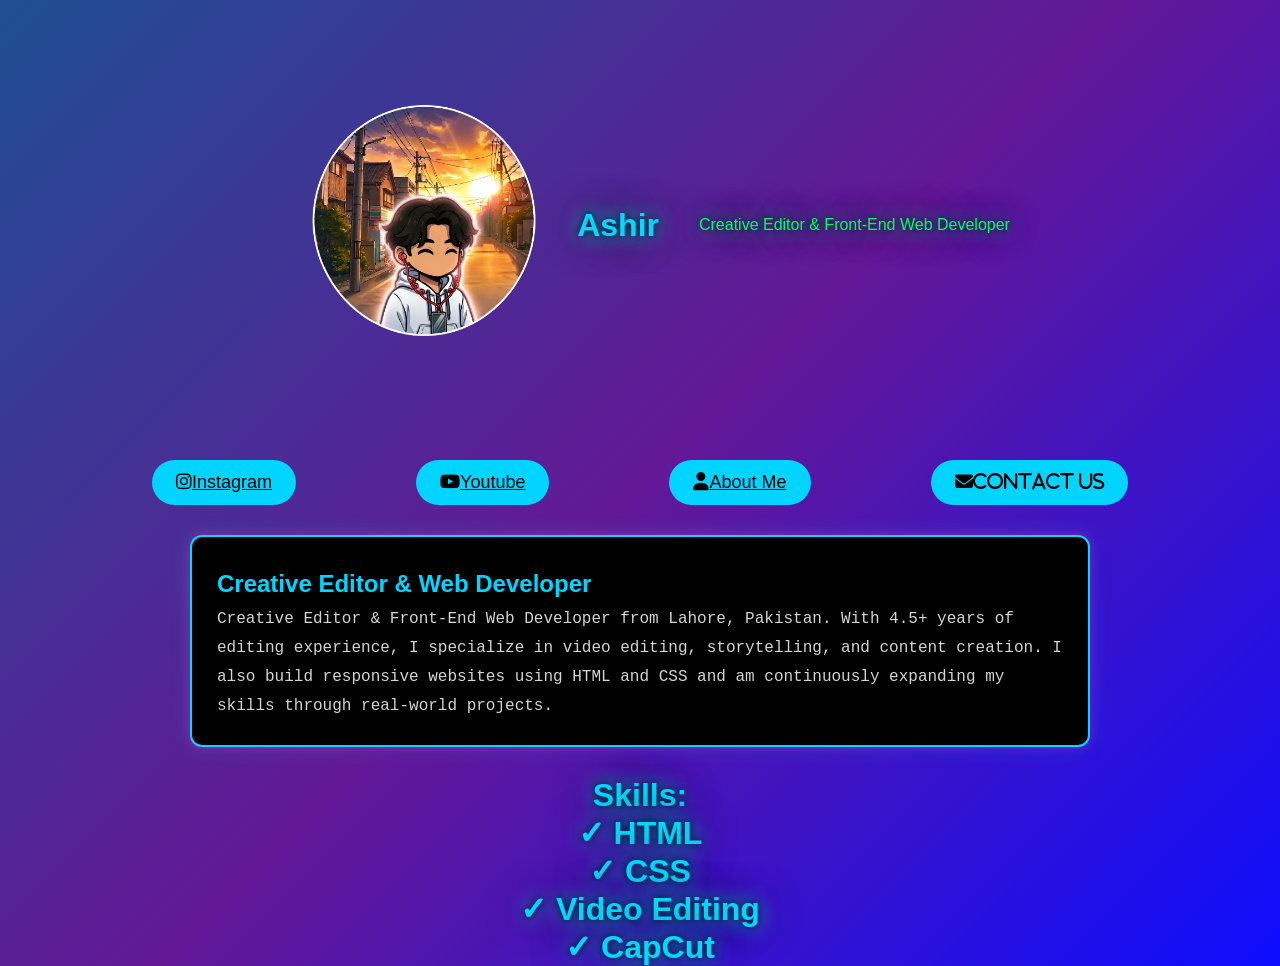
<file: potfolio/index.html>
<!DOCTYPE html>
<html lang="en">

<head>
     <meta charset="UTF-8">
     <meta name="viewport" content="width=device-width, initial-scale=1.0">
     <link rel="stylesheet" href="style.css">
     </link>
     <link rel="stylesheet" href="https://cdnjs.cloudflare.com/ajax/libs/font-awesome/6.5.1/css/all.min.css">
     <meta name="viewport" content="width=device-width, initial-scale=1.0">
     <title>Potfolio</title>
</head>

<body>
     <div class="logo">
          <img src="file_00000000c09471f68a91245fb0f3ce47__3_-removebg-preview.png" alt="logo">
          <h1>Ashir</h1>
          <p>Creative Editor & Front-End Web Developer</p>
     </div>
     <div class="buttons">
          <a href="https://www.instagram.com/ashirxd4/?utm_source=ig_web_button_share_sheet" class="btn1"><i
                    class="fa-brands fa-instagram"></i>Instagram</a>
          <a href="http://www.youtube.com/@_Hirbi_" class="btn2"><i class="fa-brands fa-youtube"></i>Youtube</a>
          <a href="about.html" class="btn3"><i class="fa-solid fa-user"></i>About Me</a>
          <a href="about.html" class="btn4"><i class="fa-solid fa-envelope">Contact us</i></a>
     </div>
     <div class="me">
          <h2>Creative Editor & Web Developer</h2>
               Creative Editor & Front-End Web Developer from Lahore, Pakistan. With 4.5+ years of editing experience, I
               specialize in video editing, storytelling, and content creation. I also build responsive websites using
               HTML and CSS and am continuously expanding my skills through real-world projects.
          </div>
     <div class="skill">
<h1>Skills:
     <br>
✓ HTML
<br>
✓ CSS
<br>
✓ Video Editing
<br>
✓ CapCut
</h1>
     </div>
</body>

</html>
</file>
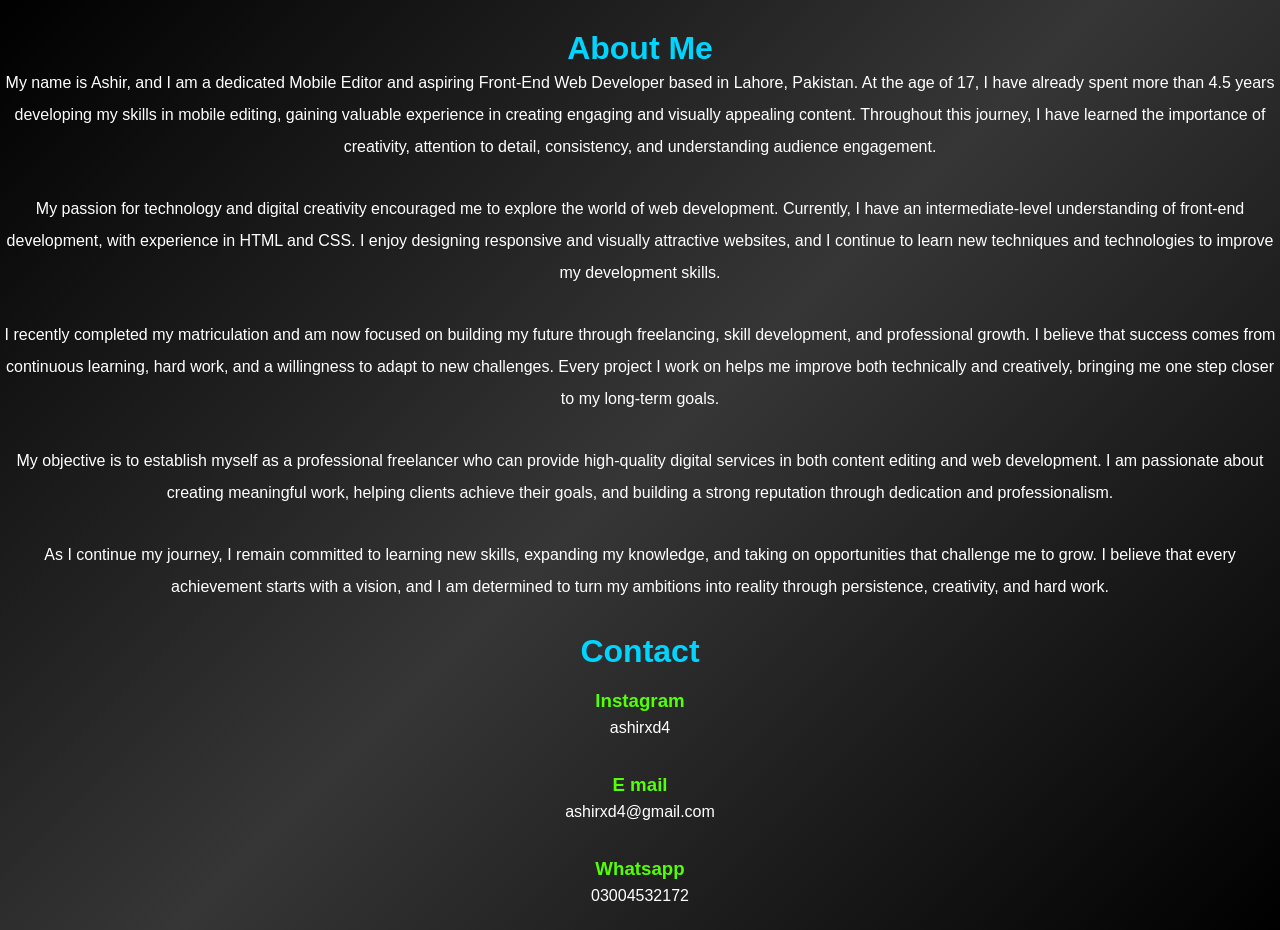
<file: potfolio/about.html>
<!DOCTYPE html>
<html lang="en">

<head>
    <meta charset="UTF-8">
    <meta name="viewport" content="width=device-width, initial-scale=1.0">
    <link rel="stylesheet" href="me.css">
    </link>
    <title>About Ashir</title>
</head>

<body>
    <h1>About Me</h1>
    <div class="me">
    <p>
        My name is Ashir, and I am a dedicated Mobile Editor and aspiring Front-End Web Developer based in Lahore, Pakistan. At the age of 17, I have already spent more than 4.5 years developing my skills in mobile editing, gaining valuable experience in creating engaging and visually appealing content. Throughout this journey, I have learned the importance of creativity, attention to detail, consistency, and understanding audience engagement.
    </p>

    <p>
        My passion for technology and digital creativity encouraged me to explore the world of web development. Currently, I have an intermediate-level understanding of front-end development, with experience in HTML and CSS. I enjoy designing responsive and visually attractive websites, and I continue to learn new techniques and technologies to improve my development skills.
    </p>

    <p>
        I recently completed my matriculation and am now focused on building my future through freelancing, skill development, and professional growth. I believe that success comes from continuous learning, hard work, and a willingness to adapt to new challenges. Every project I work on helps me improve both technically and creatively, bringing me one step closer to my long-term goals.
    </p>

    <p>
        My objective is to establish myself as a professional freelancer who can provide high-quality digital services in both content editing and web development. I am passionate about creating meaningful work, helping clients achieve their goals, and building a strong reputation through dedication and professionalism.
    </p>

    <p>
        As I continue my journey, I remain committed to learning new skills, expanding my knowledge, and taking on opportunities that challenge me to grow. I believe that every achievement starts with a vision, and I am determined to turn my ambitions into reality through persistence, creativity, and hard work.
    </p>
</div>
    <h1>Contact</h1>
   <h3>Instagram</h3>
   <p>ashirxd4</p>
   <h3>E mail </h3>
   <p>ashirxd4@gmail.com</p>
   <h3>Whatsapp</h3>
   <p>03004532172</p>
</body>

</html>
</file>
<file: potfolio/style.css>
* {
    margin: 0;
    padding: 0;
    box-sizing: border-box;
    font-family: 'Poppins', sans-serif;
}

body {
    min-height: 100vh;
    background: linear-gradient(135deg,
            #1f4e94,
            #631896,
            #0d0dff);
}

.logo {
    justify-content: center;
    align-items: center;
    display: flex;
    height: 50vh;
}

.logo img {
    max-width: 250%;
    height: 250px;
}

.buttons {
    display: flex;
    justify-content: center;
    gap: 120px;
    margin-top: 10px;
    flex-wrap: wrap;
}

.btn1 {
    color: black;
    padding: 12px 24px;
    border: 2px white;
    border-radius: 30px;
    font-size: 18px;
    transition: all 0.3s ease;
    background-color: #00d4ff;
}

.btn1:hover {
    background: linear-gradient(135deg,
            #ff00f2,
            #ff00ea);

    color: #000000;

    box-shadow:
        0 0 10px #bc63ce,
        0 0 20px #f04fe2,
        0 0 40px #e669e6;
    transform: translateY(-3px);
}

.btn2 {
    color: black;
    padding: 12px 24px;
    border: 2px white;
    border-radius: 30px;
    font-size: 18px;
    transition: all 0.3s ease;
    background-color: #00d4ff;
}

.btn2:hover {
    background: linear-gradient(135deg,
            #ff0000,
            #721414);

    color: #00d4ff;

    box-shadow:
        0 0 10px #ff0000,
        0 0 20px #f35151,
        0 0 40px #e94e4e;
    transform: translateY(-3px);
}

.btn3 {
    color: black;
    padding: 12px 24px;
    border: 2px white;
    border-radius: 30px;
    font-size: 18px;
    transition: all 0.3s ease;
    background-color: #00d4ff;
}

.btn3:hover {
    background: linear-gradient(135deg,
            #00b7ff,
            #007bff);

    color: #000000;

    box-shadow:
        0 0 10px #00d5ff,
        0 0 20px #00d4ff,
        0 0 40px #00d4ff;
    transform: translateY(-3px);
}
.btn4 {
    color: black;
    padding: 12px 24px;
    border: 2px white;
    border-radius: 30px;
    font-size: 18px;
    transition: all 0.3s ease;
    background-color: #00d4ff;
}

.btn4:hover {
    background: linear-gradient(135deg,
            #00b7ff,
            #007bff);

    color: #000000;

    box-shadow:
        0 0 10px #00d5ff,
        0 0 20px #00d4ff,
        0 0 40px #00d4ff;
    transform: translateY(-3px);
}
.me {
    width: 80%;
    max-width: 900px;
    margin: 30px auto;
    padding: 25px;
    background: #000000;
    color: #d4d4d4;
    border: 2px solid #00d9ff;
    border-radius: 12px;
    font-family: "Consolas", "Courier New", monospace;
    text-align: left;
    line-height: 1.8;

    box-shadow:
        0 0 10px rgba(255, 4, 171, 0.4),
        0 0 20px rgba(0, 217, 255, 0.2);
}

.me p {
    margin-bottom: 15px;
    transition: 0.2s ease;
}

.me p:hover {
    text-shadow: #000000;
    transform: translatey(-2px);
}

h2 {
    color: #00d5ff;
    transition: 0.3s ease;
}

h2:hover {
    color: #00d5ff;
    text-shadow:
        0 0 10px #00d5ff,
        0 0 20px #00d4ff,
        0 0 40px #00d4ff;
    transform: translateY(-3px);
}

h1 {
    color: #00d9ff;
    text-shadow: 0 0 10px rgb(0, 0, 0),
                 0 0 20px rgb(0, 255, 255),
                 0 0 40px rgb(0, 0, 0);
}

.logo p {
    color: #00ff62;
    margin-left: 40px;
   text-shadow: 0 0 10px rgb(0, 0, 0),
                 0 0 20px rgb(0, 255, 157),
                 0 0 40px rgb(0, 0, 0);
}
@media (max-width: 768px) {

}
.skill{
  text-align: center;
  color: #00ff62;
}
</file>
<file: potfolio/me.css>
* {
    margin: 0;
    padding: 0;
    box-sizing: border-box;
    font-family: 'Poppins', sans-serif;
}

body {
    min-height: 100vh;
    background: linear-gradient(135deg,
            #000000,
            #363636,
            #000000);
            justify-content: center;
          
}
h1{
    text-align: center;
    color: #00d5ff;
    transition: 0.3s ease;
    margin-top: 30px;
}
h1:hover{
    color: #00d5ff;
     text-shadow:
        0 0 10px #00d5ff,
        0 0 20px #00d4ff,
        0 0 40px #00d4ff;
    transform: translateY(-3px);
}
p{
    text-align: center;
    color: rgb(255, 255, 255);
    margin-bottom: 30px;
    line-height: 2;
}
h3{
    color: rgb(83, 255, 4);
    text-align: center;
    margin-top: 20px;
}
</file>
